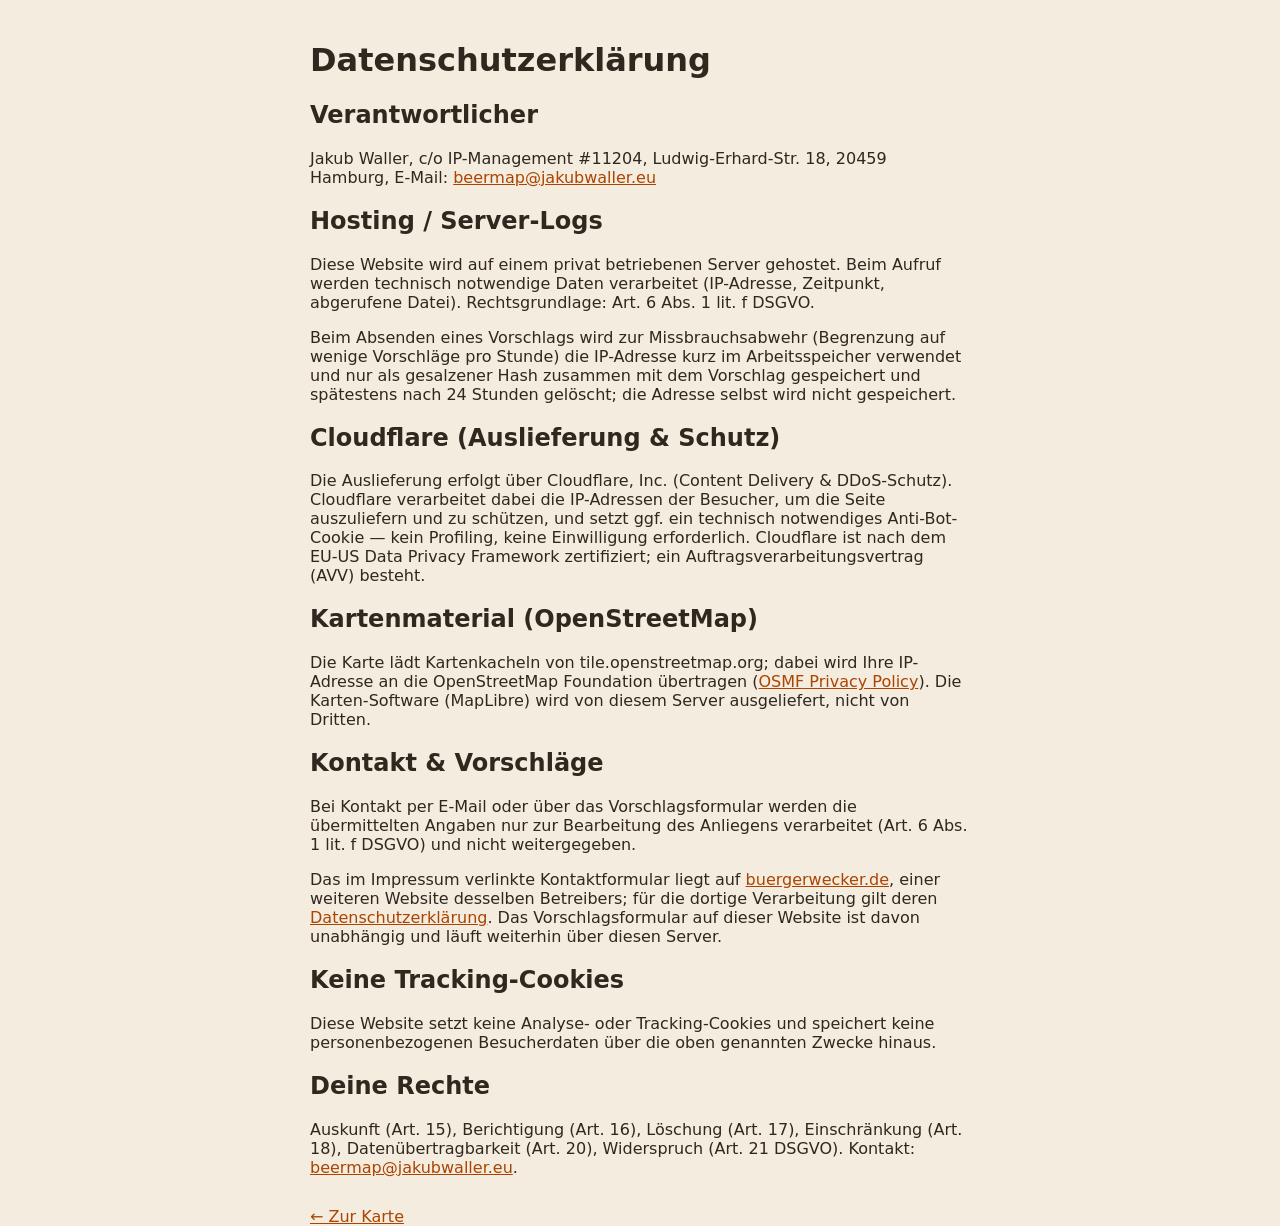
<file: web/datenschutz.html>
<!doctype html>
<html lang="de"><head><meta charset="utf-8" /><title>Datenschutzerklärung — Zapfkompass</title>
<meta name="viewport" content="width=device-width, initial-scale=1" />
<link rel="icon" href="data:image/svg+xml,%3Csvg xmlns='http://www.w3.org/2000/svg' viewBox='0 0 24 24'%3E%3Ccircle cx='12' cy='12' r='11' fill='%23d97a3d'/%3E%3Crect x='7' y='5.5' width='8' height='13' rx='2' fill='%23fff'/%3E%3Crect x='7' y='5.5' width='8' height='3.2' rx='1.6' fill='%23f4ecdf'/%3E%3Cpath d='M15.4 9.2c2.3 0 3.2 1.2 3.2 2.7s-0.9 2.7-3.2 2.7' fill='none' stroke='%23fff' stroke-width='1.9' stroke-linecap='round'/%3E%3C/svg%3E" />
<link rel="stylesheet" href="style.css" /></head>
<body style="padding:20px;max-width:700px;margin:auto">
  <h1>Datenschutzerklärung</h1>
  <h2>Verantwortlicher</h2>
  <p>Jakub Waller, c/o IP-Management #11204, Ludwig-Erhard-Str. 18, 20459 Hamburg, E-Mail:
     <a href="mailto:beermap@jakubwaller.eu">beermap@jakubwaller.eu</a></p>
  <h2>Hosting / Server-Logs</h2>
  <p>Diese Website wird auf einem privat betriebenen Server gehostet. Beim Aufruf werden technisch
     notwendige Daten verarbeitet (IP-Adresse, Zeitpunkt, abgerufene Datei). Rechtsgrundlage:
     Art. 6 Abs. 1 lit. f DSGVO.</p>
  <p>Beim Absenden eines Vorschlags wird zur Missbrauchsabwehr (Begrenzung auf wenige Vorschläge pro
     Stunde) die IP-Adresse kurz im Arbeitsspeicher verwendet und nur als gesalzener Hash zusammen
     mit dem Vorschlag gespeichert und spätestens nach 24 Stunden gelöscht; die Adresse selbst wird nicht gespeichert.</p>
  <h2>Cloudflare (Auslieferung &amp; Schutz)</h2>
  <p>Die Auslieferung erfolgt über Cloudflare, Inc. (Content Delivery &amp; DDoS-Schutz). Cloudflare
     verarbeitet dabei die IP-Adressen der Besucher, um die Seite auszuliefern und zu schützen, und
     setzt ggf. ein technisch notwendiges Anti-Bot-Cookie — kein Profiling, keine Einwilligung
     erforderlich. Cloudflare ist nach dem EU-US Data Privacy Framework zertifiziert; ein
     Auftragsverarbeitungsvertrag (AVV) besteht.</p>
  <h2>Kartenmaterial (OpenStreetMap)</h2>
  <p>Die Karte lädt Kartenkacheln von tile.openstreetmap.org; dabei wird Ihre IP-Adresse an die
     OpenStreetMap Foundation übertragen (<a href="https://wiki.osmfoundation.org/wiki/Privacy_Policy">OSMF Privacy Policy</a>).
     Die Karten-Software (MapLibre) wird von diesem Server ausgeliefert, nicht von Dritten.</p>
  <h2>Kontakt &amp; Vorschläge</h2>
  <p>Bei Kontakt per E-Mail oder über das Vorschlagsformular werden die übermittelten Angaben nur
     zur Bearbeitung des Anliegens verarbeitet (Art. 6 Abs. 1 lit. f DSGVO) und nicht weitergegeben.</p>
  <p>Das im Impressum verlinkte Kontaktformular liegt auf <a href="https://buergerwecker.de/kontakt?projekt=zapfkompass">buergerwecker.de</a>,
     einer weiteren Website desselben Betreibers; für die dortige Verarbeitung gilt deren
     <a href="https://buergerwecker.de/datenschutz">Datenschutzerklärung</a>. Das Vorschlagsformular
     auf dieser Website ist davon unabhängig und läuft weiterhin über diesen Server.</p>
  <h2>Keine Tracking-Cookies</h2>
  <p>Diese Website setzt keine Analyse- oder Tracking-Cookies und speichert keine personenbezogenen
     Besucherdaten über die oben genannten Zwecke hinaus.</p>
  <h2>Deine Rechte</h2>
  <p>Auskunft (Art. 15), Berichtigung (Art. 16), Löschung (Art. 17), Einschränkung (Art. 18),
     Datenübertragbarkeit (Art. 20), Widerspruch (Art. 21 DSGVO). Kontakt:
     <a href="mailto:beermap@jakubwaller.eu">beermap@jakubwaller.eu</a>.</p>
  <p style="margin-top:30px"><a href="index.html">← Zur Karte</a></p>
</body></html>
</file>
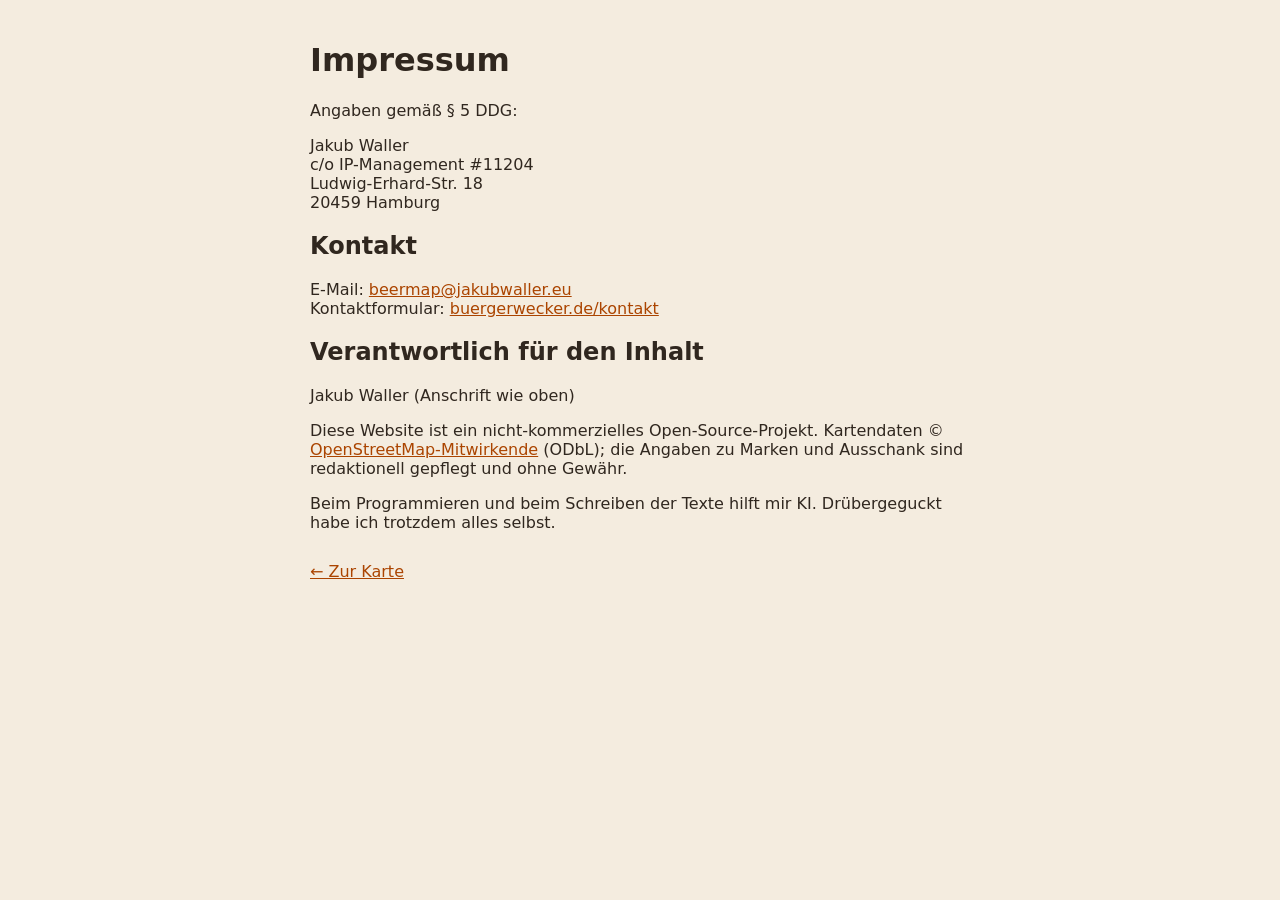
<file: web/impressum.html>
<!doctype html>
<html lang="de"><head><meta charset="utf-8" /><title>Impressum — Zapfkompass</title>
<meta name="viewport" content="width=device-width, initial-scale=1" />
<link rel="icon" href="data:image/svg+xml,%3Csvg xmlns='http://www.w3.org/2000/svg' viewBox='0 0 24 24'%3E%3Ccircle cx='12' cy='12' r='11' fill='%23d97a3d'/%3E%3Crect x='7' y='5.5' width='8' height='13' rx='2' fill='%23fff'/%3E%3Crect x='7' y='5.5' width='8' height='3.2' rx='1.6' fill='%23f4ecdf'/%3E%3Cpath d='M15.4 9.2c2.3 0 3.2 1.2 3.2 2.7s-0.9 2.7-3.2 2.7' fill='none' stroke='%23fff' stroke-width='1.9' stroke-linecap='round'/%3E%3C/svg%3E" />
<link rel="stylesheet" href="style.css" /></head>
<body style="padding:20px;max-width:700px;margin:auto">
  <h1>Impressum</h1>
  <p>Angaben gemäß § 5 DDG:</p>
  <p>Jakub Waller<br>
     c/o IP-Management #11204<br>
     Ludwig-Erhard-Str. 18<br>
     20459 Hamburg</p>
  <h2>Kontakt</h2>
  <p>E-Mail: <a href="mailto:beermap@jakubwaller.eu">beermap@jakubwaller.eu</a><br>
     Kontaktformular:
     <a href="https://buergerwecker.de/kontakt?projekt=zapfkompass">buergerwecker.de/kontakt</a></p>
  <h2>Verantwortlich für den Inhalt</h2><p>Jakub Waller (Anschrift wie oben)</p>
  <p>Diese Website ist ein nicht-kommerzielles Open-Source-Projekt. Kartendaten ©
     <a href="https://www.openstreetmap.org/copyright">OpenStreetMap-Mitwirkende</a> (ODbL);
     die Angaben zu Marken und Ausschank sind redaktionell gepflegt und ohne Gewähr.</p>
  <p>Beim Programmieren und beim Schreiben der Texte hilft mir KI. Drübergeguckt habe ich
     trotzdem alles selbst.</p>
  <p style="margin-top:30px"><a href="index.html">← Zur Karte</a></p>
</body></html>
</file>
<file: web/style.css>
:root {
  /* Zapfkompass palette (from the design handoff tokens) */
  --bg: #f4ecdf;                       /* cream / parchment map background */
  --header: oklch(97% 0.015 80 / 0.97);
  --header-solid: oklch(97% 0.015 80);
  --bar: oklch(99% 0.008 80 / 0.95);
  --card: #ffffff;
  --accent: oklch(62% 0.16 45);        /* amber, ~#d97a3d */
  --accent-strong: oklch(48% 0.16 45);
  --marker: #d97a3d;
  --ink: oklch(28% 0.02 60);
  --muted: oklch(55% 0.02 60);
  --muted-2: oklch(35% 0.02 60);
  --line: oklch(88% 0.01 70);
  --line-soft: oklch(91% 0.01 70);
  --good: oklch(45% 0.1 150);
  --good-solid: oklch(50% 0.09 150);
  --danger: oklch(58% 0.17 40);
  --shadow-modal: 0 20px 60px rgba(20, 14, 8, .3);
  --shadow-soft: 0 1px 0 rgba(0, 0, 0, .06);
  --safe-top: env(safe-area-inset-top, 0px);
  --safe-bottom: env(safe-area-inset-bottom, 0px);
  --serif: 'Lora', Georgia, serif;
  --ui: 'Work Sans', system-ui, -apple-system, "Segoe UI", Roboto, sans-serif;
}

* { box-sizing: border-box; }

html, body {
  margin: 0;
  height: 100%;
  font-family: var(--ui);
  color: var(--ink);
  background: var(--bg);
  -webkit-text-size-adjust: 100%;
}

a { color: oklch(52% 0.15 45); }
a:hover { color: oklch(42% 0.16 45); }

#map { position: absolute; inset: 0; background: var(--bg); }

/* Keep the MapLibre default chrome out of the way — we ship our own. */
.maplibregl-ctrl-top-right,
.maplibregl-ctrl-bottom-left,
.maplibregl-ctrl-bottom-right { display: none; }

/* ---------- Map markers (DOM, synced from the clustered source) ---------- */
.map-marker {
  width: 16px;
  height: 16px;
  border-radius: 50%;
  background: var(--marker);
  border: 2px solid #fff;
  box-shadow: 0 1px 4px rgba(40, 26, 10, .35);
}
.map-marker .marker-label {
  position: absolute;
  top: 100%;
  left: 50%;
  transform: translateX(-50%);
  margin-top: 2px;
  font: 600 11px var(--ui);
  color: var(--muted-2);
  white-space: nowrap;
  pointer-events: none;
  text-shadow:
    0 0 3px var(--bg), 0 0 3px var(--bg), 0 0 3px var(--bg),
    0 1px 2px var(--bg), 0 -1px 2px var(--bg);
}
.map-cluster {
  border-radius: 50%;
  background: var(--marker);
  border: 2px solid #fff;
  box-shadow: 0 2px 6px rgba(40, 26, 10, .3);
  display: flex;
  align-items: center;
  justify-content: center;
  color: #fff;
  font-weight: 700;
  font-size: 13px;
}

/* ---------- Top overlay (header + filter bars) ---------- */
#topbar {
  position: absolute;
  top: 0; left: 0; right: 0;
  z-index: 10;
  display: flex;
  flex-direction: column;
  box-shadow: var(--shadow-soft);
  padding-top: var(--safe-top);
}

header {
  display: flex;
  align-items: center;
  flex-wrap: wrap;
  gap: 16px;
  padding: 12px 24px;
  background: var(--header);
  -webkit-backdrop-filter: blur(6px);
  backdrop-filter: blur(6px);
  /* backdrop-filter makes the header its own stacking context, so the search
     dropdown's z-index only counts *inside* it — without this the chip bars
     below (later in the DOM) paint straight over the suggestions. */
  position: relative;
  z-index: 2;
}

.brandmark {
  display: flex;
  align-items: center;
  gap: 9px;
  flex: 0 0 auto;
  text-decoration: none;
}
.brandmark:hover { color: inherit; }
.wordmark { display: flex; align-items: baseline; gap: 8px; }
.wordmark .name {
  font-family: var(--serif);
  font-weight: 600;
  font-size: 20px;
  color: var(--ink);
}
/* Region jumper, styled like the old static city label. -8px pulls it back to
   the wordmark's 8px internal gap (the header's flex gap is 16px). */
.city-wrap {
  position: relative;
  margin-left: -8px;
  flex: 0 0 auto;
}
.city-wrap::after {
  content: "▾";
  position: absolute;
  right: 0;
  top: 50%;
  transform: translateY(-50%);
  font-size: 9px;
  color: var(--muted);
  pointer-events: none;
}
#city-select {
  appearance: none;
  -webkit-appearance: none;
  background: transparent;
  border: none;
  /* A 40px-tall hit area; the negative margin keeps the header row as it was. */
  padding: 14px 12px 14px 0;
  margin: -14px 0;
  font-family: inherit;
  font-size: 11px;
  font-weight: 600;
  text-transform: uppercase;
  letter-spacing: 1px;
  color: var(--muted);
  cursor: pointer;
}
#city-select:hover { color: var(--ink); }

/* ---------- Search (input + suggestion dropdown) ---------- */
.search-wrap {
  position: relative;
  flex: 1 1 140px;
  min-width: 120px;
  max-width: 400px;
}
#search {
  width: 100%;
  padding: 10px 36px 10px 16px;
  border-radius: 999px;
  border: 1px solid var(--line);
  font-size: 16px;   /* < 16px makes iOS Safari zoom the page on focus */
  font-family: inherit;
  background: #fff;
  color: var(--ink);
  -webkit-appearance: none;
  appearance: none;
}
#search:focus {
  outline: none;
  border-color: var(--accent);
  box-shadow: 0 0 0 3px oklch(62% 0.16 45 / .2);
}
/* We ship our own clear button — hide WebKit's so there aren't two. */
#search::-webkit-search-cancel-button,
#search::-webkit-search-decoration { -webkit-appearance: none; appearance: none; }

#search-clear {
  position: absolute;
  top: 50%;
  right: 8px;
  transform: translateY(-50%);
  width: 24px;
  height: 24px;
  padding: 0;
  border: 0;
  border-radius: 50%;
  background: oklch(93% 0.01 70);
  color: var(--muted-2);
  font-size: 15px;
  line-height: 1;
  cursor: pointer;
}
#search-clear:hover { background: oklch(88% 0.01 70); color: var(--ink); }
#search-clear[hidden] { display: none; }

.suggest {
  position: absolute;
  top: calc(100% + 6px);
  left: 0;
  right: 0;
  z-index: 12;
  max-height: min(58vh, 400px);
  overflow-y: auto;
  -webkit-overflow-scrolling: touch;
  background: #fff;
  border: 1px solid var(--line);
  border-radius: 14px;
  box-shadow: 0 12px 32px rgba(20, 14, 8, .18);
  overscroll-behavior: contain;
}
.suggest[hidden] { display: none; }
.suggest-row {
  display: flex;
  flex-direction: column;
  gap: 2px;
  width: 100%;
  padding: 9px 14px;
  border: 0;
  border-top: 1px solid var(--line-soft);
  background: none;
  font-family: inherit;
  text-align: left;
  cursor: pointer;
}
.suggest-row:first-child { border-top: 0; }
.suggest-row:hover, .suggest-row.active { background: oklch(96% 0.02 70); }
.suggest-name {
  font-size: 14px;
  font-weight: 600;
  color: var(--ink);
  overflow: hidden;
  text-overflow: ellipsis;
  white-space: nowrap;
}
.suggest-meta {
  font-size: 12px;
  color: var(--muted);
  overflow: hidden;
  text-overflow: ellipsis;
  white-space: nowrap;
}
.suggest-meta .is-open { color: var(--good-solid); font-weight: 600; }
.suggest-meta .is-closed { color: var(--danger); font-weight: 600; }
.suggest-all {
  display: block;
  width: 100%;
  padding: 10px 14px;
  border: 0;
  border-top: 1px solid var(--line);
  background: oklch(97% 0.015 80);
  font-family: inherit;
  font-size: 13px;
  font-weight: 600;
  color: var(--accent-strong);
  text-align: left;
  cursor: pointer;
}
.suggest-all:hover { background: oklch(94% 0.03 70); }
.suggest-empty {
  padding: 14px;
  font-size: 13px;
  color: var(--muted);
  font-style: italic;
}

.header-actions {
  display: flex;
  align-items: center;
  gap: 20px;
  flex: 0 0 auto;
  /* Never wider than the header row: without this the max-content basis wins,
     the internal flex-wrap never triggers, and the CTA pushes the whole page
     into horizontal scroll on phones. */
  max-width: 100%;
}
.header-actions nav {
  display: flex;
  align-items: center;
  gap: 18px;
}
.header-actions nav button {
  background: none;
  border: 0;
  /* Hit area of at least 40x40 without moving the row: padding out, margin back. */
  padding: 12px 4px;
  margin: -12px -4px;
  min-width: 40px;
  font: inherit;
  font-size: 14px;
  font-weight: 500;
  color: var(--ink);
  cursor: pointer;
  white-space: nowrap;
}
.header-actions nav button:hover { color: var(--accent-strong); }
/* "Über das Projekt" has a phone-sized twin ("Über"): two spans, one shown per
   breakpoint. A separate short string rather than a suffix to chop, because
   Czech's "O projektu" has no usable prefix and went without a short form —
   which pushed its CTA onto a second row and cost phones a strip of map. */
.nav-short { display: none; }

.cta {
  flex: 0 0 auto;
  display: inline-flex;
  align-items: center;
  gap: 6px;
  padding: 11px 18px;
  border-radius: 999px;
  border: 0;
  background: var(--accent);
  color: #fff;
  font-size: 14px;
  font-weight: 600;
  cursor: pointer;
  white-space: nowrap;
}
.cta span[aria-hidden] { font-size: 16px; line-height: 1; }
.cta:hover { background: var(--accent-strong); }

/* Language switcher: DE / CZ / EN, styled like the region jumper. */
#lang-select {
  appearance: none;
  -webkit-appearance: none;
  background: transparent;
  border: none;
  padding: 14px 11px;
  margin: -14px -8px;
  font-family: inherit;
  font-size: 12px;
  font-weight: 600;
  letter-spacing: 1px;
  color: var(--muted);
  cursor: pointer;
}
#lang-select:hover { color: var(--ink); }

/* ---------- Chip filter bars ---------- */
.chip-bar {
  display: flex;
  align-items: center;
  gap: 10px;
  padding: 8px 24px;
  background: var(--bar);
  overflow-x: auto;
  white-space: nowrap;
  -webkit-overflow-scrolling: touch;
  scrollbar-width: thin;
}
#serving-bar { border-top: 1px solid var(--line-soft); }
#brand-bar { padding-top: 0; padding-bottom: 10px; }
.chip-bar .spacer { flex: 1 1 auto; }
.chip-bar .count {
  flex: 0 0 auto;
  font-size: 13px;
  font-weight: 600;
  color: oklch(58% 0.16 45);
}

.chip {
  flex: 0 0 auto;
  padding: 8px 14px;
  border-radius: 999px;
  border: 1px solid var(--line);
  background: #fff;
  font-size: 13px;
  font-weight: 600;
  color: var(--muted-2);
  cursor: pointer;
  font-family: inherit;
  transition: background .12s ease, border-color .12s ease, color .12s ease;
}
.chip:hover { border-color: var(--accent); }
.chip.active {
  border-color: var(--accent);
  background: var(--accent);
  color: #fff;
}
.chip .cnt { opacity: .65; font-weight: 500; margin-left: 2px; }
.chip.active .cnt { opacity: .85; }

/* The open-now switch combines with the serving group rather than belonging to
   it, so it sits behind a divider and turns green — not amber — when on. */
.chip.toggle {
  margin-right: 6px;
  position: relative;
}
.chip.toggle::after {
  content: "";
  position: absolute;
  right: -9px; top: 50%;
  width: 1px; height: 20px;
  transform: translateY(-50%);
  background: var(--line);
}
.chip.toggle.active {
  border-color: var(--good);
  background: var(--good);
  color: #fff;
}
/* Dashed outline: the picker opens a dialog, it does not filter by itself. */
.chip.more { border-style: dashed; }

/* ---------- Brand picker (all brands, searchable) ---------- */
.brand-picker { display: flex; flex-direction: column; gap: 10px; }
#brand-filter {
  width: 100%;
  padding: 10px 12px;
  border: 1px solid var(--line);
  border-radius: 9px;
  font-family: inherit;
  font-size: 14px;
  color: var(--ink);
  background: #fff;
}
#brand-filter:focus {
  outline: none; border-color: var(--accent);
  box-shadow: 0 0 0 3px oklch(62% 0.16 45 / .2);
}
.brand-list {
  max-height: min(52vh, 420px);
  overflow-y: auto;
  -webkit-overflow-scrolling: touch;
  overscroll-behavior: contain;
  border: 1px solid var(--line);
  border-radius: 9px;
  background: #fff;
}
.brand-pick {
  display: flex;
  align-items: baseline;
  justify-content: space-between;
  gap: 10px;
  width: 100%;
  padding: 9px 12px;
  border: 0;
  border-top: 1px solid var(--line-soft);
  background: none;
  font-family: inherit;
  font-size: 14px;
  color: var(--ink);
  text-align: left;
  cursor: pointer;
}
.brand-pick:first-child { border-top: 0; }
/* "Brands" come from OSM: some are 70-character sentences. Let them wrap
   inside the row rather than push the venue count off the edge. */
.brand-pick-name { min-width: 0; overflow-wrap: anywhere; }
.brand-pick:hover, .brand-pick.active { background: oklch(96% 0.02 70); }
.brand-pick.active { font-weight: 600; color: var(--accent); }
.brand-pick .cnt { flex: 0 0 auto; font-size: 12px; color: var(--muted); }
.brand-more {
  padding: 9px 12px;
  border-top: 1px solid var(--line-soft);
  font-size: 12px;
  color: var(--muted);
}
.brand-reset {
  align-self: flex-start;
  padding: 8px 14px;
  border: 1px solid var(--line);
  border-radius: 9px;
  background: #fff;
  font-family: inherit;
  font-size: 13px;
  font-weight: 600;
  color: var(--muted-2);
  cursor: pointer;
}
.brand-reset:hover { border-color: var(--accent); color: var(--accent); }

/* ---------- Zoom controls ---------- */
#zoom-ctrl {
  position: absolute;
  top: 108px;
  right: 16px;
  z-index: 9;
  display: flex;
  flex-direction: column;
  gap: 6px;
}
#zoom-ctrl button {
  width: 34px;
  height: 34px;
  border-radius: 8px;
  border: 1px solid var(--line);
  background: #fff;
  font-size: 18px;
  font-weight: 600;
  line-height: 1;
  cursor: pointer;
  color: var(--muted-2);
}
#zoom-ctrl button:hover { border-color: var(--accent); color: var(--accent); }
#locate {
  display: flex;
  align-items: center;
  justify-content: center;
}
#locate.locating svg {
  animation: locate-spin 1s linear infinite;
}
@keyframes locate-spin { to { transform: rotate(360deg); } }

/* "You are here" dot (conventional blue, distinct from the amber venues) */
.user-location {
  width: 15px;
  height: 15px;
  border-radius: 50%;
  background: #3b82d9;
  border: 3px solid #fff;
  box-shadow: 0 0 0 2px rgba(59, 130, 217, .35), 0 1px 4px rgba(20, 14, 8, .3);
}

/* ---------- Toast ---------- */
#toast {
  position: fixed;
  left: 50%;
  bottom: calc(28px + var(--safe-bottom));
  transform: translateX(-50%);
  z-index: 30;
  /* left: 50% alone shrinks it to half the screen: five lines on a phone. */
  width: max-content;
  max-width: min(90vw, 420px);
  background: var(--ink);
  color: #fff;
  font-size: 13px;
  font-weight: 500;
  line-height: 1.4;
  padding: 10px 18px;
  border-radius: 12px;
  box-shadow: 0 6px 20px rgba(20, 14, 8, .3);
  text-align: center;
}
#toast[hidden] { display: none; }

/* ---------- Attribution ---------- */
#attribution {
  position: absolute;
  bottom: calc(8px + var(--safe-bottom));
  right: 10px;
  z-index: 9;
  font-size: 10px;
  color: var(--muted);
  background: rgba(255, 255, 255, .8);
  padding: 2px 8px;
  border-radius: 6px;
}
#attribution a { color: var(--muted); text-decoration: none; }
#attribution a:hover { text-decoration: underline; }

/* ---------- Modal ---------- */
#modal-root[hidden] { display: none; }
#modal-root {
  position: fixed;
  inset: 0;
  z-index: 20;
  display: flex;
  align-items: center;
  justify-content: center;
  padding: 20px;
}
#modal-overlay {
  position: absolute;
  inset: 0;
  background: rgba(30, 20, 10, .35);
}
#modal-card {
  position: relative;
  background: #fff;
  border-radius: 16px;
  max-width: 440px;
  width: 100%;
  max-height: 80vh;
  overflow: auto;
  padding: 26px 28px;
  box-shadow: var(--shadow-modal);
}
#modal-head {
  display: flex;
  align-items: center;
  justify-content: space-between;
  gap: 12px;
  margin-bottom: 14px;
}
#modal-title {
  margin: 0;
  font-family: var(--serif);
  font-size: 19px;
  font-weight: 600;
  color: var(--ink);
}
#modal-close {
  background: none;
  border: 0;
  font-size: 20px;
  line-height: 1;
  color: var(--muted);
  cursor: pointer;
  padding: 2px 6px;
}
#modal-close:hover { color: var(--ink); }

#modal-body p { margin: 0 0 10px; font-size: 14px; line-height: 1.6; color: var(--muted-2); }
.modal-text a { font-weight: 500; }
.venue-addr { color: var(--muted); font-size: 13px; margin: -6px 0 10px; }

/* ---------- Venue modal: opening hours ---------- */
.venue-hours { margin: 0 0 12px; font-size: 13px; }
.hours-badge {
  display: inline-block;
  padding: 3px 10px;
  border-radius: 999px;
  font-size: 12px;
  font-weight: 600;
  background: oklch(93% 0.06 150);
  color: var(--good);
}
.hours-badge.closed { background: oklch(94% 0.03 40); color: var(--danger); }
.hours-raw { color: var(--muted-2); }
.hours-week { margin-top: 8px; }
.hours-week summary {
  cursor: pointer;
  color: var(--muted);
  font-weight: 600;
  font-size: 12px;
  list-style: none;
}
.hours-week summary::-webkit-details-marker { display: none; }
.hours-week summary::after { content: " ▾"; font-size: 9px; }
.hours-week[open] summary::after { content: " ▴"; }
.hours-row {
  display: flex;
  justify-content: space-between;
  gap: 12px;
  padding: 3px 0;
  font-size: 13px;
  color: var(--muted-2);
}
.hours-row span:first-child { font-weight: 600; min-width: 62px; }
.hours-note { margin-top: 6px; font-size: 11px; color: var(--muted); font-style: italic; }

/* Stats bars */
.stat-row { display: flex; align-items: center; gap: 10px; margin-bottom: 9px; }
.stat-row .stat-name {
  width: 120px; flex: 0 0 120px;
  font-size: 13px; font-weight: 600; color: var(--ink);
  overflow: hidden; text-overflow: ellipsis; white-space: nowrap;
}
.stat-row .stat-track {
  flex: 1 1 auto; height: 9px;
  background: oklch(93% 0.01 70); border-radius: 5px; overflow: hidden;
}
.stat-row .stat-fill { height: 100%; background: var(--accent); border-radius: 5px; }
.stat-row .stat-count {
  width: 28px; flex: 0 0 28px; text-align: right;
  font-size: 12px; color: var(--muted);
}

/* ---------- Venue modal: beer list ---------- */
.beers { list-style: none; margin: 4px 0 0; padding: 0; }
.beer {
  display: flex;
  flex-wrap: wrap;
  align-items: center;
  gap: 6px;
  padding: 7px 0;
  border-top: 1px solid var(--line-soft);
}
.beer:first-child { border-top: 0; }
.beer-name { flex: 1 1 auto; font-weight: 500; font-size: 14px; }
.beer-product { opacity: .7; font-weight: 400; font-style: italic; }
.badge {
  display: inline-block;
  font-size: 11px;
  font-weight: 600;
  background: oklch(94% 0.01 70);
  border-radius: 999px;
  padding: 1px 8px;
  margin-left: 6px;
  color: oklch(45% 0.02 60);
  vertical-align: middle;
}
.badge.manual { background: oklch(93% 0.06 150); color: var(--good); }
.nobeers { color: var(--muted); font-style: italic; margin: 6px 0; font-size: 13px; }

/* ✓ and ✕ send at once: big enough for a thumb, and apart from the select and each other. */
.beerform { display: inline-flex; align-items: center; gap: 10px; }
.beerform select {
  padding: 4px 8px;
  font-size: 13px;
  border: 1px solid var(--line);
  border-radius: 8px;
  background: #fff;
  font-family: inherit;
  color: var(--ink);
}
.beerform button {
  flex: 0 0 auto;   /* never squeeze to a sliver next to a wide select */
  width: 40px; height: 40px; padding: 0;
  font-size: 14px; line-height: 1; font-weight: 700;
  color: #fff; background: var(--good-solid); border: 0; border-radius: 8px;
  cursor: pointer;
}
.beerform button.danger { background: var(--danger); }
.beerform .msg { flex: 1 1 100%; font-size: 12px; font-weight: 600; color: var(--good); }

/* ---------- "Bier melden" / "Ort melden" mini-forms ---------- */
.addbeer,
.venueadd {
  margin-top: 14px;
  padding-top: 12px;
  border-top: 1px solid var(--line-soft);
  display: flex;
  flex-wrap: wrap;
  gap: 8px;
  align-items: center;
}
.addbeer .combo,
.venueadd .combo,
.addbeer input[name="beer"],
.venueadd input[name="venue"],
.venueadd input[name="address"] {
  flex: 1 1 100%;
}
.addbeer input:not([type="radio"]),
.venueadd input:not([type="radio"]) {
  width: 100%;
  padding: 8px 10px;
  font-size: 14px;
  border: 1px solid var(--line);
  border-radius: 9px;
  font-family: inherit;
}

/* ---------- Brand autocomplete ---------- */
/* The option list sits in the flow rather than floating: inside a scrollable
   modal an absolutely positioned dropdown gets clipped or lands off-screen on
   a phone, whereas this just pushes the rest of the form down. */
.combo { display: block; position: relative; }
.combo-list {
  margin-top: 4px;
  max-height: 168px;
  overflow-y: auto;
  -webkit-overflow-scrolling: touch;
  border: 1px solid var(--line);
  border-radius: 9px;
  background: #fff;
  box-shadow: 0 4px 14px rgba(20, 14, 8, .1);
  overscroll-behavior: contain;
}
.combo-list[hidden] { display: none; }
.combo-opt {
  display: block;
  width: 100%;
  padding: 9px 12px;
  border: 0;
  border-top: 1px solid var(--line-soft);
  background: none;
  font-family: inherit;
  font-size: 14px;
  color: var(--ink);
  text-align: left;
  cursor: pointer;
}
.combo-opt:first-child { border-top: 0; }
.combo-opt:hover, .combo-opt.active { background: oklch(96% 0.02 70); }
.addbeer input:focus,
.venueadd input:focus,
.venueform input:focus {
  outline: none; border-color: var(--accent);
  box-shadow: 0 0 0 3px oklch(62% 0.16 45 / .2);
}
.addbeer label,
.venueadd label {
  display: inline-flex; align-items: center; gap: 4px;
  font-size: 13px; cursor: pointer;
}
/* Direct children only: the autocomplete options are buttons too, and they
   must not pick up the submit button's amber fill. */
.addbeer > button,
.venueadd > button {
  padding: 8px 14px;
  font-size: 13px; font-weight: 600;
  color: #fff; background: var(--accent);
  border: 0; border-radius: 9px; cursor: pointer;
}
.addbeer > button:hover, .venueadd > button:hover { background: var(--accent-strong); }

/* "+ Weiteres Bier" is secondary: it stages a row, it does not send anything,
   so it must not read as a second primary action next to "Bier melden". */
.addbeer > button.addrow {
  color: var(--accent); background: none;
  border: 1px solid var(--accent); font-weight: 600;
}
.addbeer > button.addrow:hover { background: oklch(62% 0.16 45 / .08); }

/* ---------- Staged beers (multi-report) ---------- */
.staged {
  flex: 1 1 100%;
  list-style: none;
  margin: 0;
  padding: 0;
  display: flex;
  flex-direction: column;
  gap: 6px;
}
.staged[hidden] { display: none; }
.staged li {
  display: flex; align-items: center; gap: 8px;
  padding: 6px 6px 6px 10px;
  border: 1px solid var(--line-soft);
  border-radius: 9px;
  background: oklch(97% 0.01 70);
}
.staged-name { flex: 1; min-width: 0; overflow-wrap: anywhere; font-size: 13px; }
/* A rejected row is kept on screen so its text is not lost, but it is never
   resent, so it must not look like it is still queued. */
.staged li.rejected { border-color: var(--danger); background: oklch(58% 0.17 40 / .07); }
.staged li.rejected .staged-name { color: var(--muted-2); text-decoration: line-through; }
.staged li.rejected .badge { color: var(--danger); }
/* The only way to undo a staged row, so it gets a real touch target rather
   than the ~20x18px a mis-tap slides off (see #57). */
.staged-remove {
  border: 0; background: none; cursor: pointer;
  min-width: 34px; min-height: 34px;
  display: flex; align-items: center; justify-content: center;
  font-size: 15px; line-height: 1;
  color: var(--muted-2);
}
.staged-remove:hover { color: var(--danger); }
.addbeer .hp, .venueadd .hp { position: absolute; left: -9999px; }
.addbeer .msg, .venueadd .msg { flex: 1 1 100%; font-size: 12px; font-weight: 600; color: var(--good); }
/* A partial send is not a success: "6 von 9 gesendet" in the green of
   form.thanks reads as a confirmation, and the unsent rows above it get
   ignored. */
.addbeer .msg.bad { color: var(--danger); }
button:disabled { opacity: .55; cursor: default; }

/* ---------- "Ort korrigieren" ---------- */
.venue-actions {
  margin-top: 12px;
  padding-top: 10px;
  border-top: 1px solid var(--line-soft);
  font-size: 13px;
}
.venue-actions summary {
  cursor: pointer;
  color: var(--muted);
  font-weight: 600;
  list-style: none;
}
.venue-actions summary::-webkit-details-marker { display: none; }
.venue-actions summary::before { content: "✎ "; }
.venueform { margin-top: 8px; display: flex; flex-wrap: wrap; gap: 6px; }
.venueform input[name="address"] {
  flex: 1 1 100%;
  padding: 8px 10px;
  font-size: 14px;
  border: 1px solid var(--line);
  border-radius: 9px;
  font-family: inherit;
}
.venueform button {
  padding: 7px 12px;
  font-size: 13px; font-weight: 600;
  color: #fff; background: var(--accent);
  border: 0; border-radius: 9px; cursor: pointer;
}
.venueform button.danger { background: var(--danger); }
.venueform .msg { flex: 1 1 100%; font-size: 12px; font-weight: 600; color: var(--good); }

/* ---------- Opening-hours editor ---------- */
.hours-fix { margin-top: 10px; }
.hours-fix > summary {
  font-size: 12px; font-weight: 600; color: var(--accent);
  cursor: pointer; list-style: none;
}
.hours-fix > summary::-webkit-details-marker { display: none; }
.hours-fix > summary::before { content: "✎ "; }
.hours-warn { margin: 8px 0 0; font-size: 12px; color: var(--muted-2); }
.hgrid { display: flex; flex-direction: column; gap: 6px; margin: 10px 0; }
.hrow { display: flex; align-items: center; gap: 6px; flex-wrap: wrap; }
.hday { width: 32px; font-size: 13px; font-weight: 600; color: var(--ink); }
.htimes { display: inline-flex; align-items: center; gap: 4px; }
.htimes[hidden] { display: none; }
.hrow input[type="time"] {
  padding: 5px 7px;
  font-family: inherit; font-size: 13px;
  border: 1px solid var(--line); border-radius: 8px;
  background: #fff; color: var(--ink);
}
.hdash { color: var(--muted-2); }
.hbreak {
  min-width: 30px; min-height: 30px;
  border: 1px solid var(--line); border-radius: 8px;
  background: none; color: var(--muted-2);
  font-size: 15px; line-height: 1; cursor: pointer;
}
.hbreak[hidden] { display: none; }
.hclosed {
  display: inline-flex; align-items: center; gap: 4px;
  font-size: 12px; color: var(--muted-2); cursor: pointer;
}
/* A closed day dims its times instead of clearing them, so unticking restores
   whatever was there. */
.hrow.is-closed .htimes, .hrow.is-closed .hbreak { opacity: .35; }
.hoursform > button {
  padding: 8px 14px;
  font-size: 13px; font-weight: 600;
  color: #fff; background: var(--accent);
  border: 0; border-radius: 9px; cursor: pointer;
}
.hoursform > button:hover { background: var(--accent-strong); }
.hoursform .hp { position: absolute; left: -9999px; }
.hoursform .msg { margin-left: 8px; font-size: 12px; font-weight: 600; color: var(--good); }
.hoursform .msg.bad { color: var(--danger); }

/* ---------- Mobile ---------- */
@media (max-width: 640px) {
  header { padding: 10px 14px; gap: 10px 14px; }
  .chip-bar { padding-left: 14px; padding-right: 14px; }
  /* The map is the scarce thing on a phone: the CTA has to share the nav's row
     instead of claiming one of its own. Swapping the "about" label for its
     short twin and shrinking the button buys enough width for both on phones
     from 360px up, in every language (Czech is the widest: 337px of a 375px
     phone's 347, 318 of a 360's 332). At 320px all three languages overflow
     by 4-26px and take the flex-wrap fallback. */
  .header-actions { gap: 10px 12px; flex-wrap: wrap; }
  .header-actions nav { gap: 14px; font-size: 13px; }
  .nav-long { display: none; }
  .nav-short { display: inline; }
  .cta { padding: 8px 13px; font-size: 13px; }
  .cta span[aria-hidden] { font-size: 15px; }
  #lang-select { font-size: 11px; }
  .search-wrap { flex-basis: 100%; order: 3; max-width: none; }
  #modal-card { padding: 22px 20px; }
  /* 16px keeps iOS Safari from zooming the page when a field takes focus —
     that zoom is what made the "Bier melden" form jump around on a phone. */
  .addbeer input:not([type="radio"]), .venueadd input:not([type="radio"]),
  .venueform input, .beerform select, #brand-filter,
  .hrow input[type="time"] { font-size: 16px; }
  .combo-opt, .suggest-name, .brand-pick { font-size: 15px; }
  .brand-pick { padding: 11px 14px; }
  .suggest-row { padding: 11px 14px; }
}

/* Narrowest phones: nav + CTA are ~7px too wide for one row, so the decorative
   "+" goes as well — losing the glyph beats losing a row of map. */
@media (max-width: 360px) {
  .header-actions nav { gap: 12px; }
  .cta span[aria-hidden] { display: none; }
}
</file>
